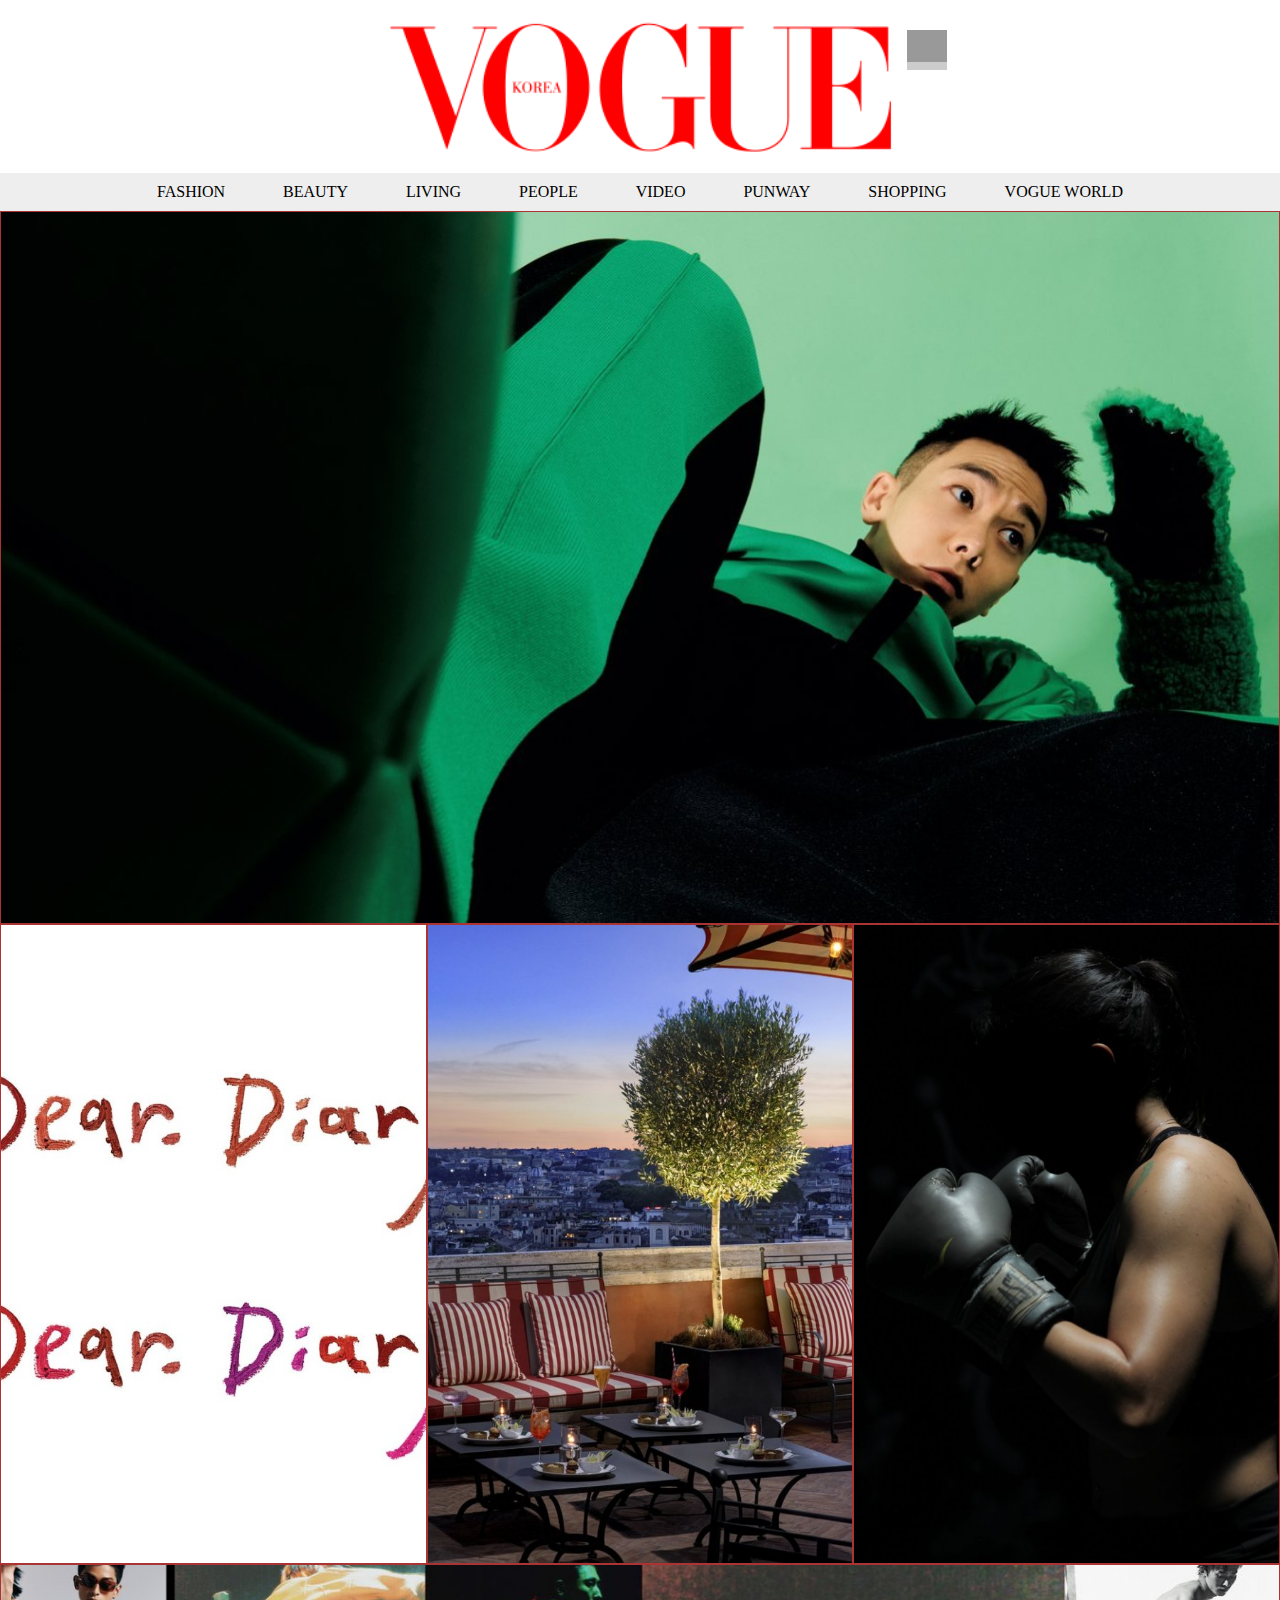
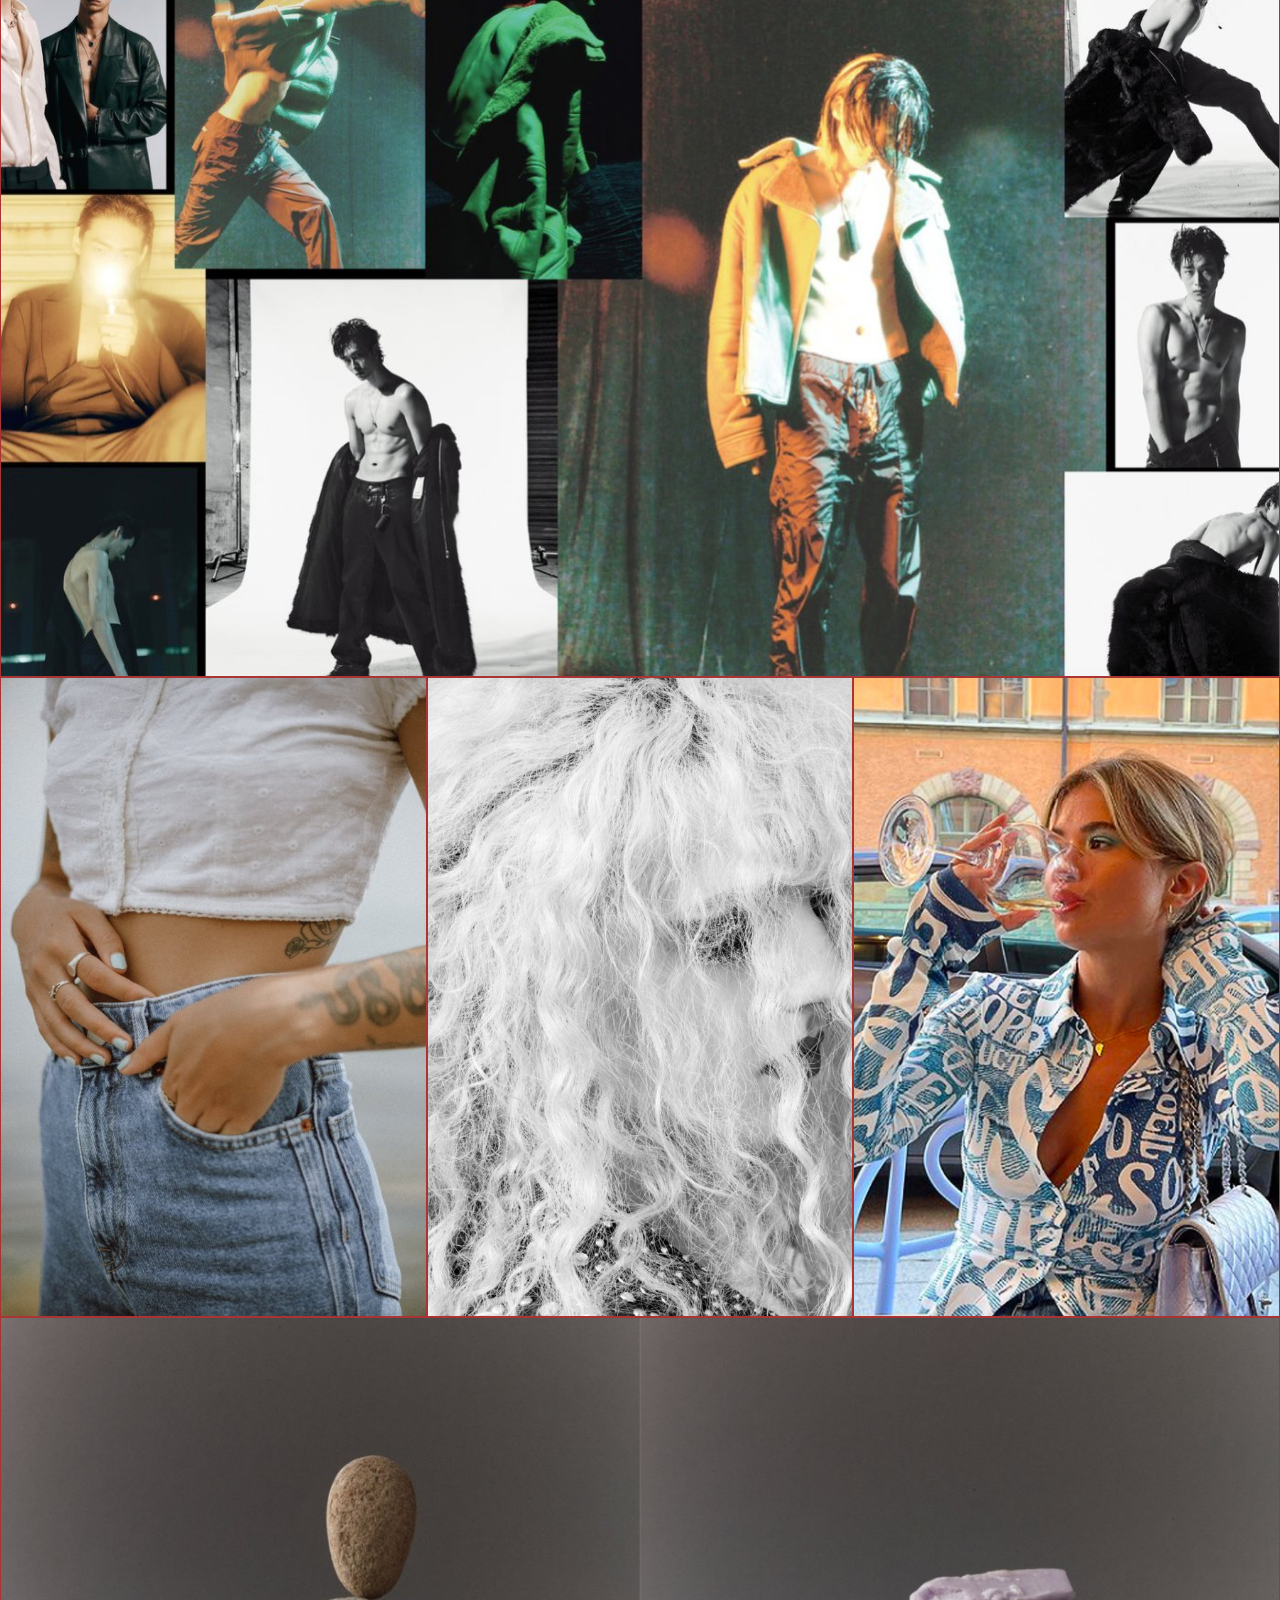
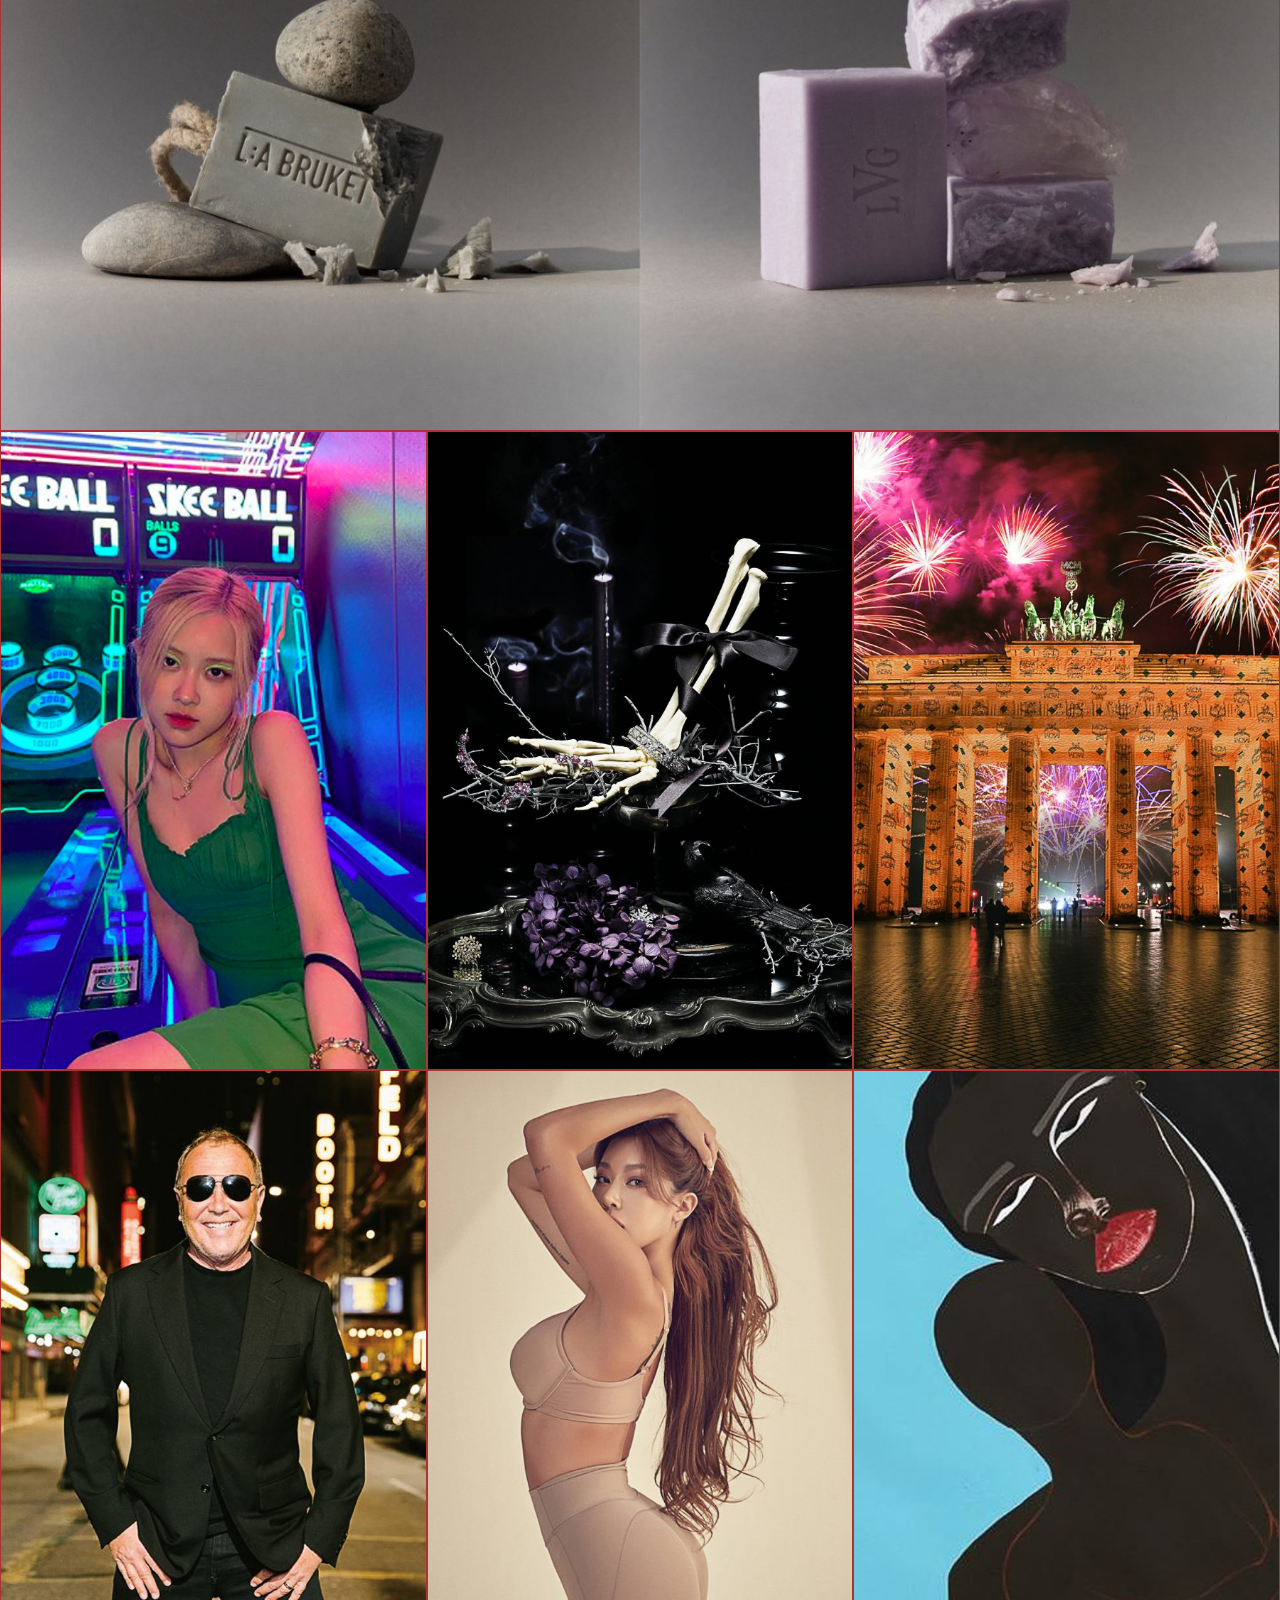
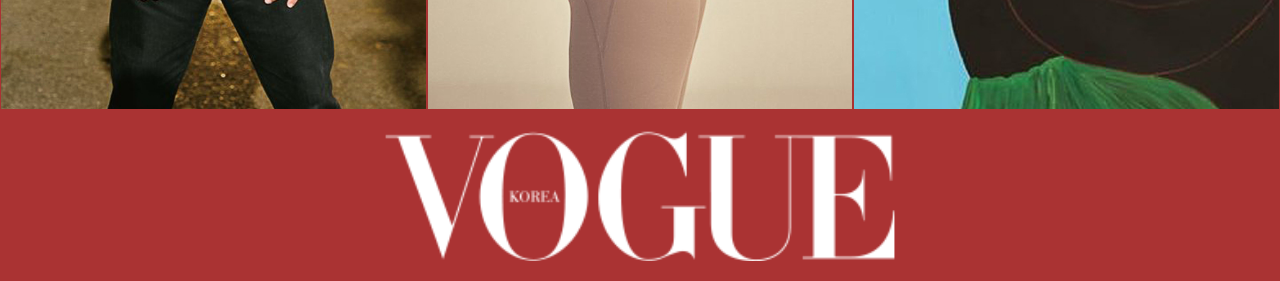
<file: qhrm1-1/vogue/index.html>
<!DOCTYPE html>
<html lang="en">
<head>
    <meta charset="UTF-8">
    <meta name="viewport" content="width=device-width, initial-scale=1.0">
    <title>Document</title>
    <link rel="stylesheet" href="css/style.css">
    <script src="js/jquery-1.12.4.min.js"></script>
</head>
<body>
    <header>
        <a href="#"><img src="img/mainLogo.png" alt=""></a>
        <div class="burger">
            <div class="bar"></div>
            <div class="bar"></div>
            <div class="bar"></div>
            <div class="bar"></div>
        </div>
    </header>
    
    <nav>
        <ul class="gnb">
            <li><a href="#">FASHION</a></li>
            <li><a href="#">BEAUTY</a></li>
            <li><a href="#">LIVING</a></li>
            <li><a href="#">PEOPLE</a></li>
            <li><a href="#">VIDEO</a></li>
            <li><a href="#">PUNWAY</a></li>
            <li><a href="#">SHOPPING</a></li>
            <li><a href="#">VOGUE WORLD</a></li>
        </ul>
    </nav>
    <div id="contents">
        <ul class="v_gnb">
            <li><a href="#">FASHION</a></li>
            <li><a href="#">BEAUTY</a></li>
            <li><a href="#">LIVING</a></li>
            <li><a href="#">PEOPLE</a></li>
            <li><a href="#">VIDEO</a></li>
            <li><a href="#">PUNWAY</a></li>
            <li><a href="#">SHOPPING</a></li>
            <li><a href="#">VOGUE WORLD</a></li>
        </ul>
        <ul>
            <li>
                <a href="#"><img src="img/conImg1.jpg" alt=""></a>
            </li>
            <li>
                <ul class="sub">
                    <li><a href="#"><img src="img/card1.jpg" alt=""></a></li>
                    <li><a href="#"><img src="img/card2.jpg" alt=""></a></li>
                    <li><a href="#"><img src="img/card3.jpg" alt=""></a></li>
                </ul>
            </li>
            <li>
                <a href="#"><img src="img/conImg2.jpg" alt=""></a>
            </li>
            <li>
                <ul class="sub">
                    <li><a href="#"><img src="img/card4.jpg" alt=""></a></li>
                    <li><a href="#"><img src="img/card5.jpg" alt=""></a></li>
                    <li><a href="#"><img src="img/card6.jpg" alt=""></a></li>
                </ul>
            </li>
            <li>
                <a href="#"><img src="img/conImg3.jpg" alt=""></a>
            </li>
            <li>
                <ul class="sub">
                    <li><a href="#"><img src="img/card7.jpg" alt=""></a></li>
                    <li><a href="#"><img src="img/card8.jpg" alt=""></a></li>
                    <li><a href="#"><img src="img/card9.jpg" alt=""></a></li>
                    <li><a href="#"><img src="img/card10.jpg" alt=""></a></li>
                    <li><a href="#"><img src="img/card11.jpg" alt=""></a></li>
                    <li><a href="#"><img src="img/card12.jpg" alt=""></a></li>
                </ul>
            </li>
        </ul>
    </div>
    <footer>
        <a href="#"><img src="img/footer_logo.png" alt=""></a>
    </footer>
    <script src="js/script.js"></script>
</body>
</html>
</file>
<file: qhrm1-1/vogue/css/style.css>
@charset "utf-8";
*{margin:0; padding:0;}
li{list-style: none;}
a{
    text-decoration: none;
    color: inherit;
    display: block;
}
img{display: block;}

header{
    display: flex;
    justify-content: center;
    padding:20px 0;
    width: 80%;
    margin: 0 auto;
    position: relative;
}
header img, footer img{
    width: 40vw;
}
nav{
    background:#eee;
    
}
.gnb{
    width:80%;
    margin: 0 auto;
    display: flex;
    justify-content: space-around;
}
.gnb a{
    padding:10px;
}
.gnb a:hover{
    color:#a33;
    text-decoration: underline;    
}
#contents{
    width:100%;
    margin: 0 auto;
    position: relative;   
}

#contents img{
    width:100%;
}
.sub{
    display: flex;
    flex-wrap: wrap;
}
.sub li{
    width:33.3333%;
}
footer{
    background: #a33;
    display: flex;
    justify-content: center;
    align-items: center;
    padding: 20px;
}
#contents a{
    outline: 1px #a33 solid;
    transition: .3s;    
    outline-offset: -1px; 
      
}
#contents a:hover{
    outline: 10px #a33 solid;
    outline-offset: -10px;    
}
.burger{width: 40px;height: 40px;
        position: absolute;
        
        transform: translate(0,-50%);
        right: 20%;top: 50px;
        background: #ccc;
        display: on;
    }
    .bar{
        width: 40px;height: 8px;
        background: #999;
        
    }
    .bar:nth-child(1).bar:nth-child(4){
        position: relative;
        top: 8px;
        transition: .6s;
     }
     .burger.on .bar:nth-child(1)
     .burger.on .bar:nth-child(4){
        opacity: 0;
     }
     .burger.on .bar:nth-child(2){
        transform: rotate(45deg);
     }
     .burger.on .bar:nth-child(3){
        transform: rotate(-45deg);
     }
     

    .v_gnb{
        position: absolute;
        right: -200px;
        background: #fff;
        line-height: 40px;
        width: 200px;
        text-align: center; 
        display: block;
        transition: .6s; 
     }
@media  screen and(max-width:780px) {
    nav{display: none;}}
    #contents {width:calc(100%-48px);}
    .burger{ display: block;
    .v_gnb.on{
        display: block;
        right: 0;
    }
    
}
</file>
